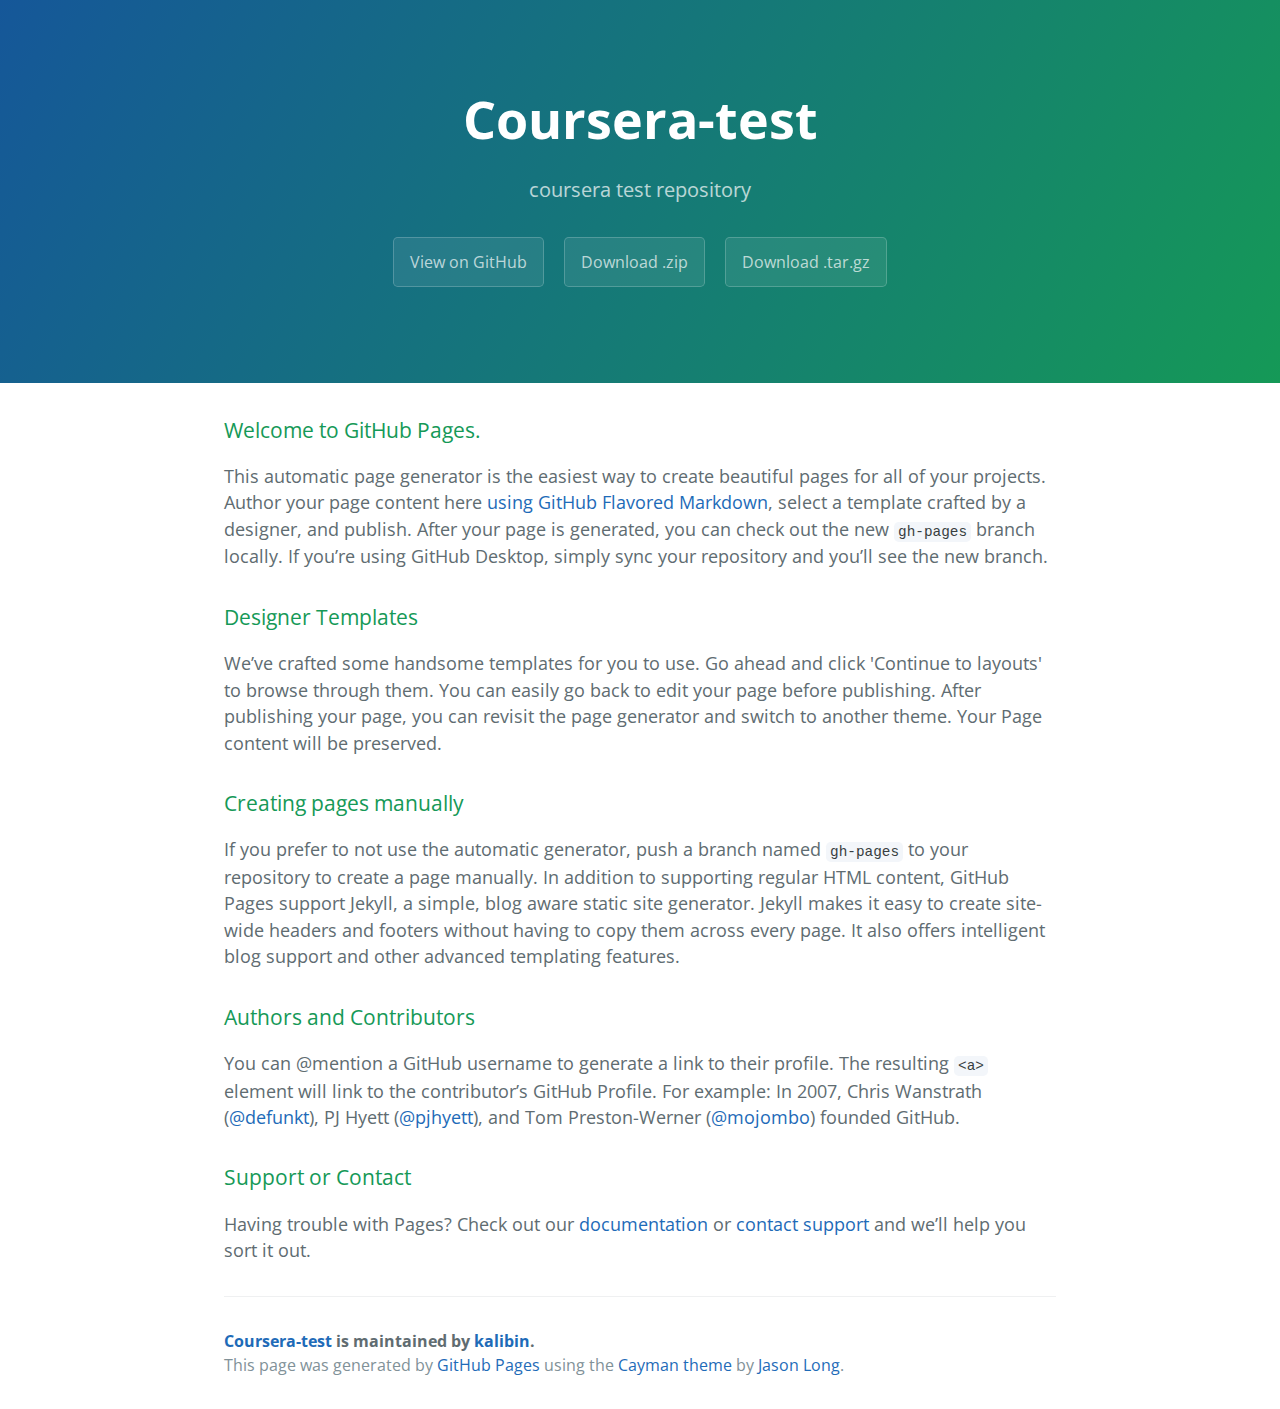
<file: index.html>
<!DOCTYPE html>
<html lang="en-us">
  <head>
    <meta charset="UTF-8">
    <title>Coursera-test by kalibin</title>
    <meta name="viewport" content="width=device-width, initial-scale=1">
    <link rel="stylesheet" type="text/css" href="stylesheets/normalize.css" media="screen">
    <link href='https://fonts.googleapis.com/css?family=Open+Sans:400,700' rel='stylesheet' type='text/css'>
    <link rel="stylesheet" type="text/css" href="stylesheets/stylesheet.css" media="screen">
    <link rel="stylesheet" type="text/css" href="stylesheets/github-light.css" media="screen">
  </head>
  <body>
    <section class="page-header">
      <h1 class="project-name">Coursera-test</h1>
      <h2 class="project-tagline">coursera test repository</h2>
      <a href="https://github.com/kalibin/coursera-test" class="btn">View on GitHub</a>
      <a href="https://github.com/kalibin/coursera-test/zipball/master" class="btn">Download .zip</a>
      <a href="https://github.com/kalibin/coursera-test/tarball/master" class="btn">Download .tar.gz</a>
    </section>

    <section class="main-content">
      <h3>
<a id="welcome-to-github-pages" class="anchor" href="#welcome-to-github-pages" aria-hidden="true"><span aria-hidden="true" class="octicon octicon-link"></span></a>Welcome to GitHub Pages.</h3>

<p>This automatic page generator is the easiest way to create beautiful pages for all of your projects. Author your page content here <a href="https://guides.github.com/features/mastering-markdown/">using GitHub Flavored Markdown</a>, select a template crafted by a designer, and publish. After your page is generated, you can check out the new <code>gh-pages</code> branch locally. If you’re using GitHub Desktop, simply sync your repository and you’ll see the new branch.</p>

<h3>
<a id="designer-templates" class="anchor" href="#designer-templates" aria-hidden="true"><span aria-hidden="true" class="octicon octicon-link"></span></a>Designer Templates</h3>

<p>We’ve crafted some handsome templates for you to use. Go ahead and click 'Continue to layouts' to browse through them. You can easily go back to edit your page before publishing. After publishing your page, you can revisit the page generator and switch to another theme. Your Page content will be preserved.</p>

<h3>
<a id="creating-pages-manually" class="anchor" href="#creating-pages-manually" aria-hidden="true"><span aria-hidden="true" class="octicon octicon-link"></span></a>Creating pages manually</h3>

<p>If you prefer to not use the automatic generator, push a branch named <code>gh-pages</code> to your repository to create a page manually. In addition to supporting regular HTML content, GitHub Pages support Jekyll, a simple, blog aware static site generator. Jekyll makes it easy to create site-wide headers and footers without having to copy them across every page. It also offers intelligent blog support and other advanced templating features.</p>

<h3>
<a id="authors-and-contributors" class="anchor" href="#authors-and-contributors" aria-hidden="true"><span aria-hidden="true" class="octicon octicon-link"></span></a>Authors and Contributors</h3>

<p>You can @mention a GitHub username to generate a link to their profile. The resulting <code>&lt;a&gt;</code> element will link to the contributor’s GitHub Profile. For example: In 2007, Chris Wanstrath (<a href="https://github.com/defunkt" class="user-mention">@defunkt</a>), PJ Hyett (<a href="https://github.com/pjhyett" class="user-mention">@pjhyett</a>), and Tom Preston-Werner (<a href="https://github.com/mojombo" class="user-mention">@mojombo</a>) founded GitHub.</p>

<h3>
<a id="support-or-contact" class="anchor" href="#support-or-contact" aria-hidden="true"><span aria-hidden="true" class="octicon octicon-link"></span></a>Support or Contact</h3>

<p>Having trouble with Pages? Check out our <a href="https://help.github.com/pages">documentation</a> or <a href="https://github.com/contact">contact support</a> and we’ll help you sort it out.</p>

      <footer class="site-footer">
        <span class="site-footer-owner"><a href="https://github.com/kalibin/coursera-test">Coursera-test</a> is maintained by <a href="https://github.com/kalibin">kalibin</a>.</span>

        <span class="site-footer-credits">This page was generated by <a href="https://pages.github.com">GitHub Pages</a> using the <a href="https://github.com/jasonlong/cayman-theme">Cayman theme</a> by <a href="https://twitter.com/jasonlong">Jason Long</a>.</span>
      </footer>

    </section>

  
  </body>
</html>
</file>
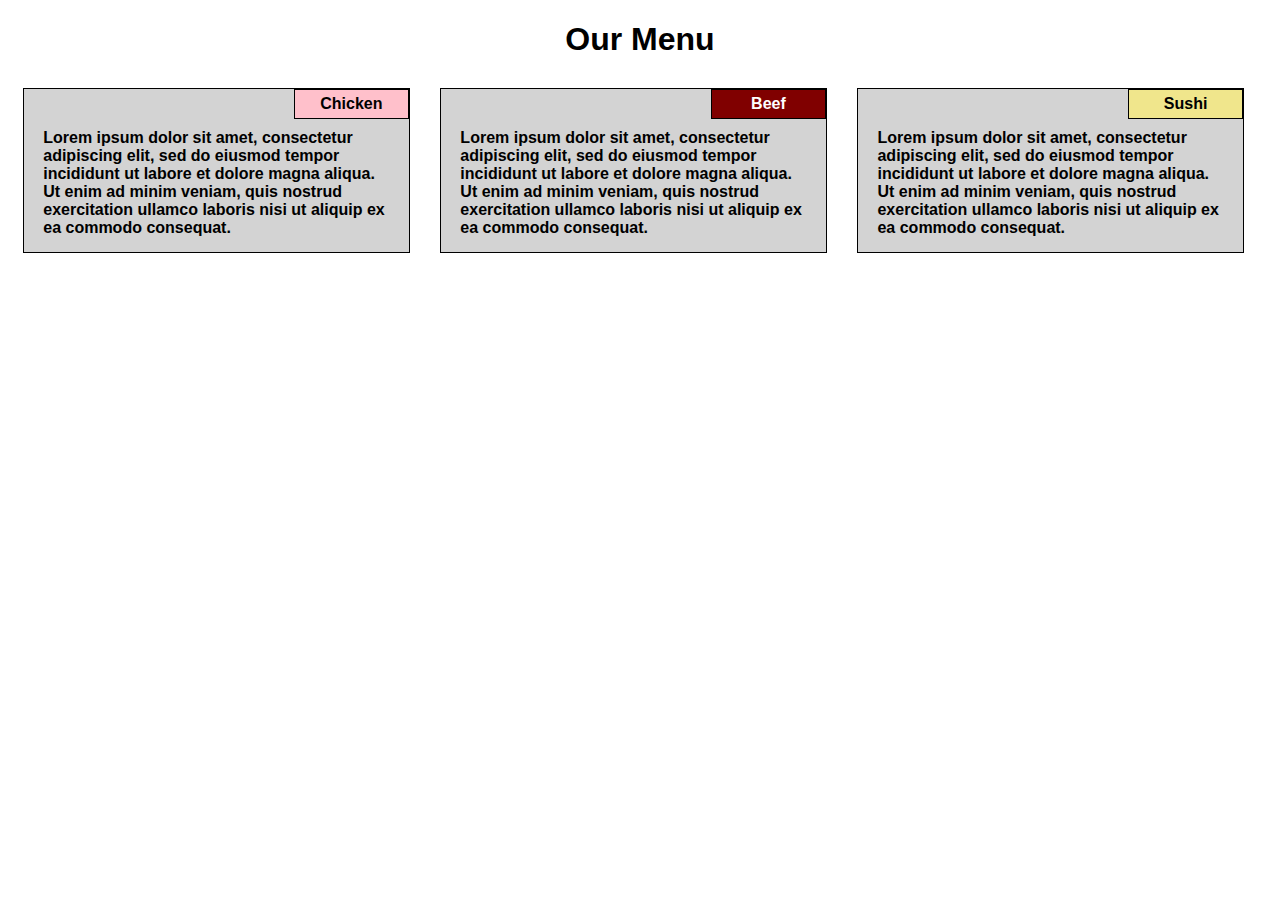
<file: module2-solution/index.html>
<!DOCTYPE html>
<html>
<head>
	<meta charset="utf-8">
	<title>Hello Coursera</title>
	<meta name="viewport" content="width=device-width, initial-scale=1">
	<link rel="stylesheet" type="text/css" href="style/style.css">
</head>
<body>
	<h1>Our Menu</h1>
	<div class="row">
		<div class="col-lg-4 col-md-6">
      		<section>
		        <div class="righter chicken">
					Chicken
				</div>
				<p>Lorem ipsum dolor sit amet, consectetur adipiscing elit, sed do eiusmod tempor incididunt ut labore et dolore magna aliqua. Ut enim ad minim veniam, quis nostrud exercitation ullamco laboris nisi ut aliquip ex ea commodo consequat.</p>
      		</section>
		</div>
		<div class="col-lg-4 col-md-6">
      		<section>
     			<div class="righter beef">
					Beef
				</div>
				<p>Lorem ipsum dolor sit amet, consectetur adipiscing elit, sed do eiusmod tempor incididunt ut labore et dolore magna aliqua. Ut enim ad minim veniam, quis nostrud exercitation ullamco laboris nisi ut aliquip ex ea commodo consequat.</p>
      		</section>
		</div>
		<div class="col-lg-4 col-md-12">
      		<section>
      			<div class="righter sushi">
					Sushi
				</div>
				<p>Lorem ipsum dolor sit amet, consectetur adipiscing elit, sed do eiusmod tempor incididunt ut labore et dolore magna aliqua. Ut enim ad minim veniam, quis nostrud exercitation ullamco laboris nisi ut aliquip ex ea commodo consequat.</p>
      		</section>
		</div>
	</div>
</body>
</html>
</file>
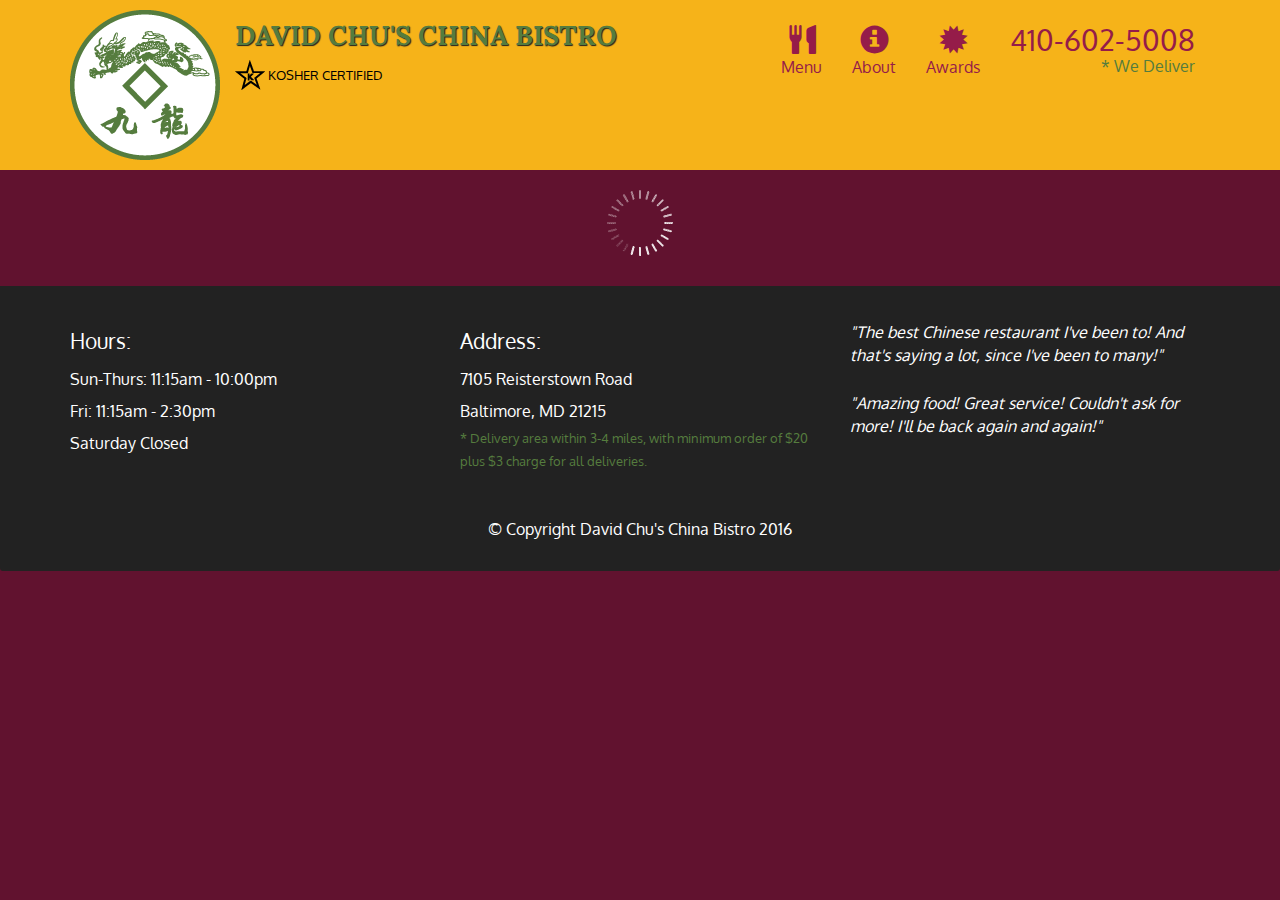
<file: module5-solution/index.html>
<!doctype html>
<html lang="en">
  <head>
    <meta charset="utf-8">
    <meta http-equiv="X-UA-Compatible" content="IE=edge">
    <meta name="viewport" content="width=device-width, initial-scale=1">
    <title>David Chu's China Bistro</title>
    <link rel="stylesheet" href="css/bootstrap.min.css">
    <link rel="stylesheet" href="css/styles.css">
    <link href='https://fonts.googleapis.com/css?family=Oxygen:400,300,700' rel='stylesheet' type='text/css'>
    <link href='https://fonts.googleapis.com/css?family=Lora' rel='stylesheet' type='text/css'>
  </head>
<body>
  <header>
    <nav id="header-nav" class="navbar navbar-default">
      <div class="container">
        <div class="navbar-header">
          <a href="index.html" class="pull-left visible-md visible-lg">
            <div id="logo-img" alt="Logo image"></div>
          </a>

          <div class="navbar-brand">
            <a href="index.html"><h1>David Chu's China Bistro</h1></a>
            <p>
              <img src="images/star-k-logo.png" alt="Kosher certification">
              <span>Kosher Certified</span>
            </p>
          </div>

          <button id="navbarToggle" type="button" class="navbar-toggle collapsed" data-toggle="collapse" data-target="#collapsable-nav" aria-expanded="false">
            <span class="sr-only">Toggle navigation</span>
            <span class="icon-bar"></span>
            <span class="icon-bar"></span>
            <span class="icon-bar"></span>
          </button>
        </div>
        
        <div id="collapsable-nav" class="collapse navbar-collapse">
           <ul id="nav-list" class="nav navbar-nav navbar-right">
            <li id="navHomeButton" class="visible-xs active">
              <a href="index.html">
                <span class="glyphicon glyphicon-home"></span> Home</a>
            </li>
            <li id="navMenuButton">
              <a href="#" onclick="$dc.loadMenuCategories();">
                <span class="glyphicon glyphicon-cutlery"></span><br class="hidden-xs"> Menu</a>
            </li>
            <li>
              <a href="#">
                <span class="glyphicon glyphicon-info-sign"></span><br class="hidden-xs"> About</a>
            </li>
            <li>
              <a href="#">
                <span class="glyphicon glyphicon-certificate"></span><br class="hidden-xs"> Awards</a>
            </li>
            <li id="phone" class="hidden-xs">
              <a href="tel:410-602-5008">
                <span>410-602-5008</span></a><div>* We Deliver</div>
            </li>
          </ul><!-- #nav-list -->
        </div><!-- .collapse .navbar-collapse -->
      </div><!-- .container -->
    </nav><!-- #header-nav -->
  </header>

  <div id="call-btn" class="visible-xs">
    <a class="btn" href="tel:410-602-5008">
    <span class="glyphicon glyphicon-earphone"></span>
    410-602-5008
    </a>
  </div>
  <div id="xs-deliver" class="text-center visible-xs">* We Deliver</div>

  <div id="main-content" class="container"></div>

  <footer class="panel-footer">
    <div class="container">
      <div class="row">
        <section id="hours" class="col-sm-4">
          <span>Hours:</span><br>
          Sun-Thurs: 11:15am - 10:00pm<br>
          Fri: 11:15am - 2:30pm<br>
          Saturday Closed
          <hr class="visible-xs">
        </section>
        <section id="address" class="col-sm-4">
          <span>Address:</span><br>
          7105 Reisterstown Road<br>
          Baltimore, MD 21215
          <p>* Delivery area within 3-4 miles, with minimum order of $20 plus $3 charge for all deliveries.</p>
          <hr class="visible-xs">
        </section>
        <section id="testimonials" class="col-sm-4">
          <p>"The best Chinese restaurant I've been to! And that's saying a lot, since I've been to many!"</p>
          <p>"Amazing food! Great service! Couldn't ask for more! I'll be back again and again!"</p>
        </section>
      </div>
      <div class="text-center">&copy; Copyright David Chu's China Bistro 2016</div>
    </div>
  </footer>

  <!-- jQuery (Bootstrap JS plugins depend on it) -->
  <script src="js/jquery-2.1.4.min.js"></script>
  <script src="js/bootstrap.min.js"></script>
  <script src="js/ajax-utils.js"></script>
  <script src="js/script.js"></script>
</body>
</html>
</file>
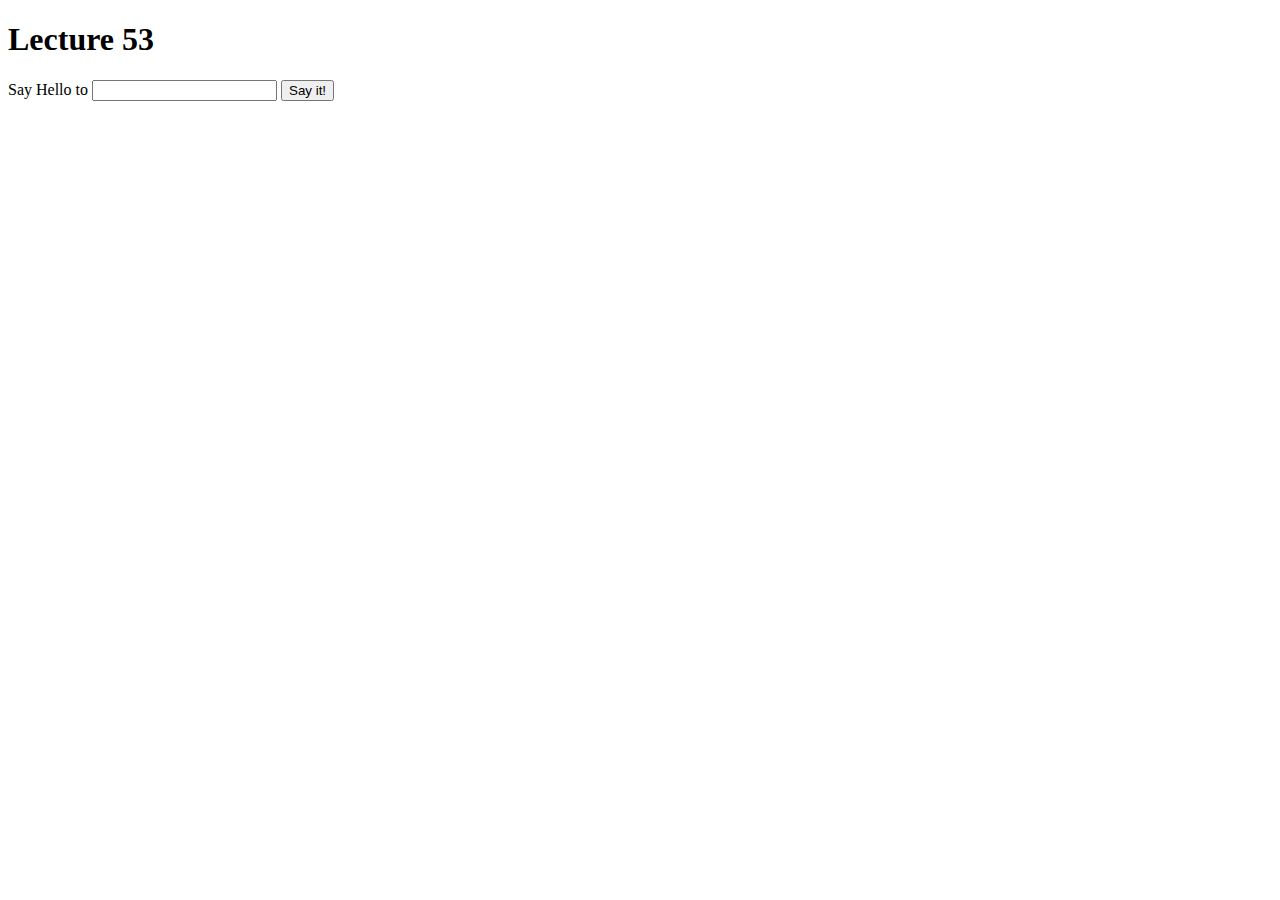
<file: module5/index.html>
<!DOCTYPE html>
<html lang="en">
<head>
<meta charset="utf-8">
	<title>Module 5</title>
</head>
<body>
	<h1 id="title">Lecture 53</h1>

	<p>
		Say Hello to
		<input type="text" id="name">
		<button>Say it!</button>
	</p>

	<div id="content"></div>


	<script type="text/javascript" src="js/script.js"></script>
</body>
</html>
</file>
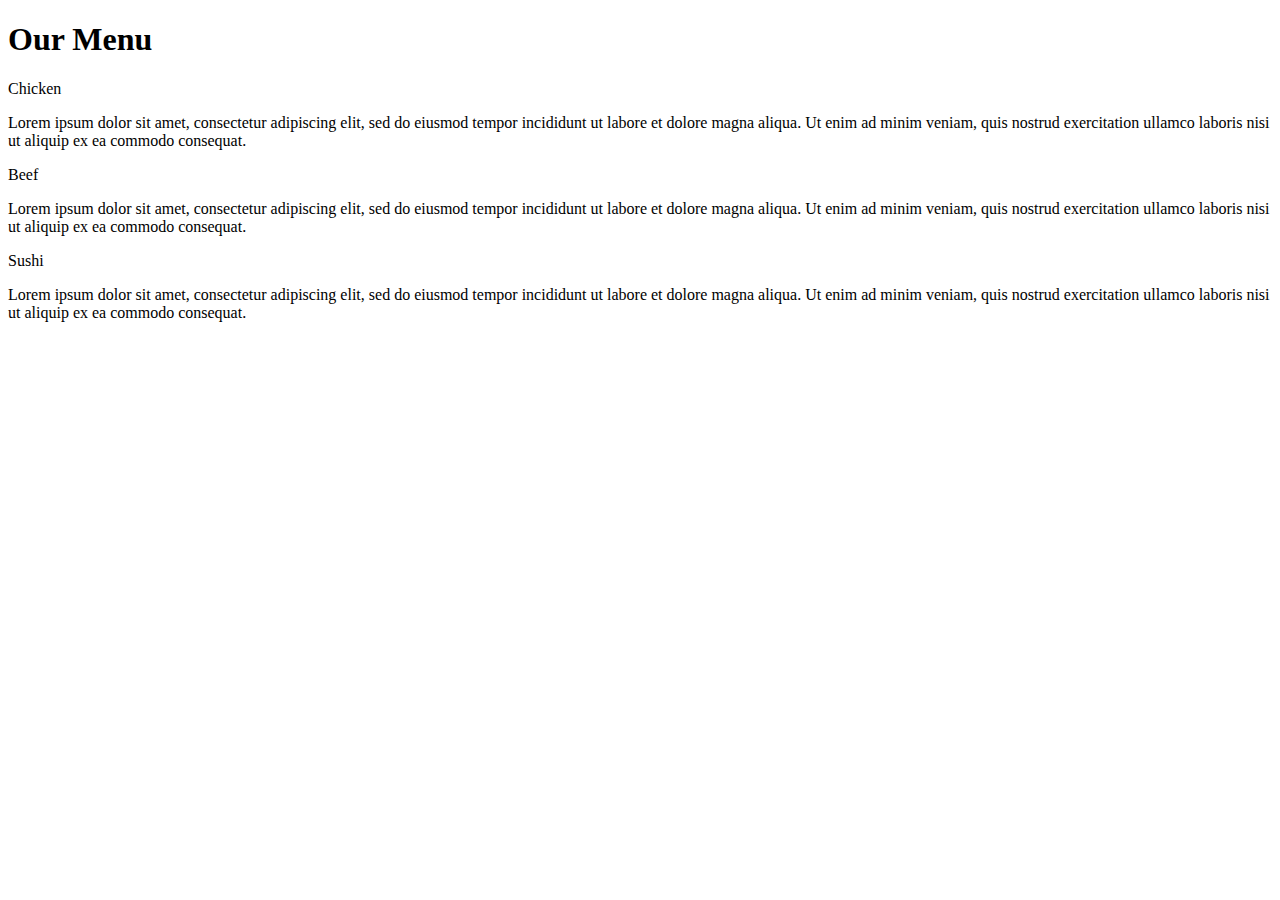
<file: site/index.html>
<!DOCTYPE html>
<html>
<head>
	<meta charset="utf-8">
	<title>Hello Coursera</title>
	<meta name="viewport" content="width=device-width, initial-scale=1">
</head>
<body>
	<h1>Our Menu</h1>
	<div class="row">
		<div class="col-lg-4 col-md-6">
			<div class="righter">
				Chicken
			</div>
			<p>Lorem ipsum dolor sit amet, consectetur adipiscing elit, sed do eiusmod tempor incididunt ut labore et dolore magna aliqua. Ut enim ad minim veniam, quis nostrud exercitation ullamco laboris nisi ut aliquip ex ea commodo consequat.</p>
		</div>
		<div class="col-lg-4 col-md-6">
			<div class="righter">
				Beef
			</div>
			<p>Lorem ipsum dolor sit amet, consectetur adipiscing elit, sed do eiusmod tempor incididunt ut labore et dolore magna aliqua. Ut enim ad minim veniam, quis nostrud exercitation ullamco laboris nisi ut aliquip ex ea commodo consequat.</p>
		</div>
		<div class="col-lg-4 col-md-12">
			<div class="righter">
				Sushi
			</div>
			<p>Lorem ipsum dolor sit amet, consectetur adipiscing elit, sed do eiusmod tempor incididunt ut labore et dolore magna aliqua. Ut enim ad minim veniam, quis nostrud exercitation ullamco laboris nisi ut aliquip ex ea commodo consequat.</p>
		</div>
	</div>
</body>
</html>
</file>
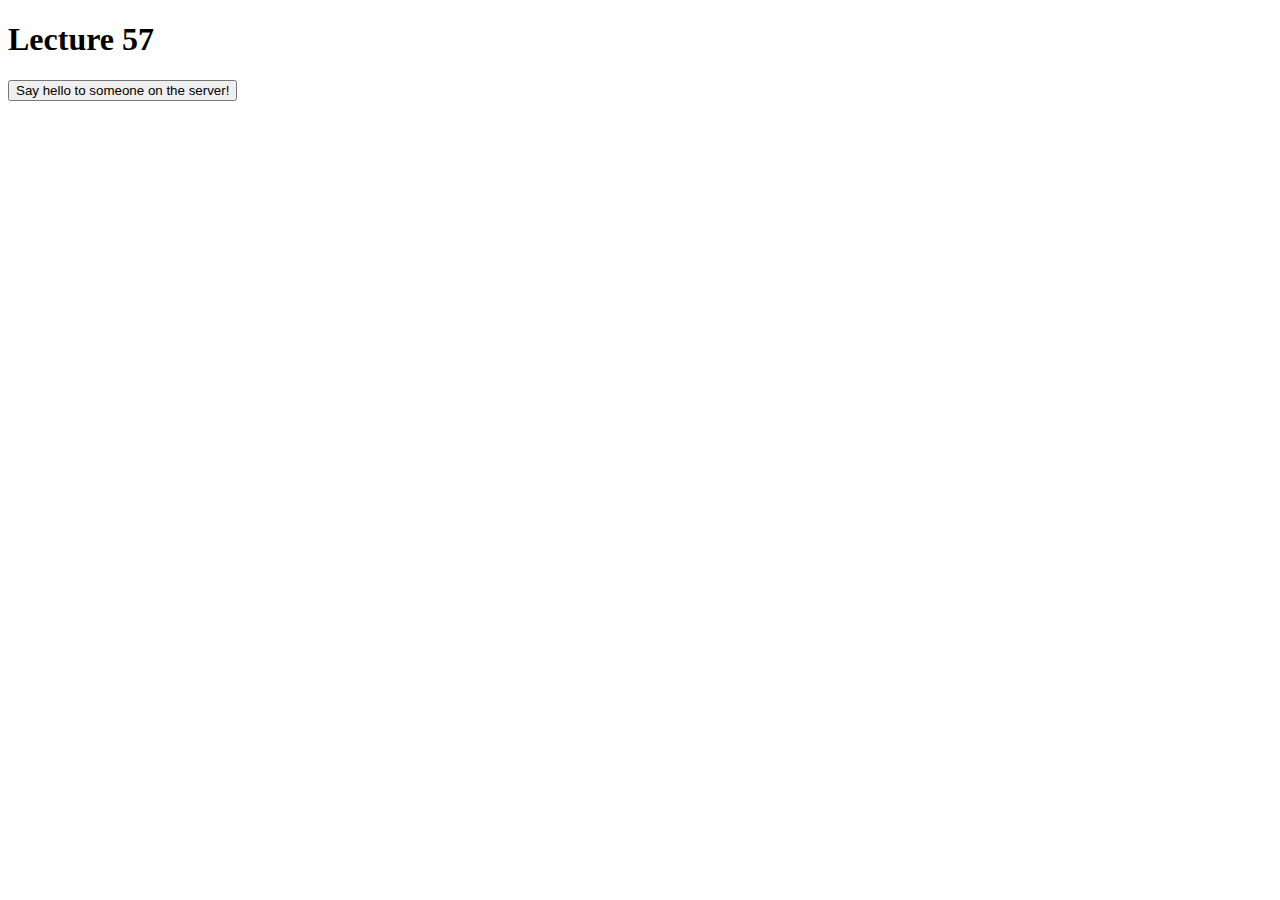
<file: module5/lect 57/index.html>
<!DOCTYPE html>
<html lang="en">
<head>
	<meta charset="utf-8">
	<title>Lecture 57</title>
	<script type="text/javascript" src="js/ajax-utils.js"></script>
	<script type="text/javascript" src="js/script.js"></script>
</head>
<body>
	<h1 id="title">Lecture 57</h1>

	<p>
		<button>Say hello to someone  on the server!</button>
	</p>

	<div id="content"></div>
</body>
</html>
</file>
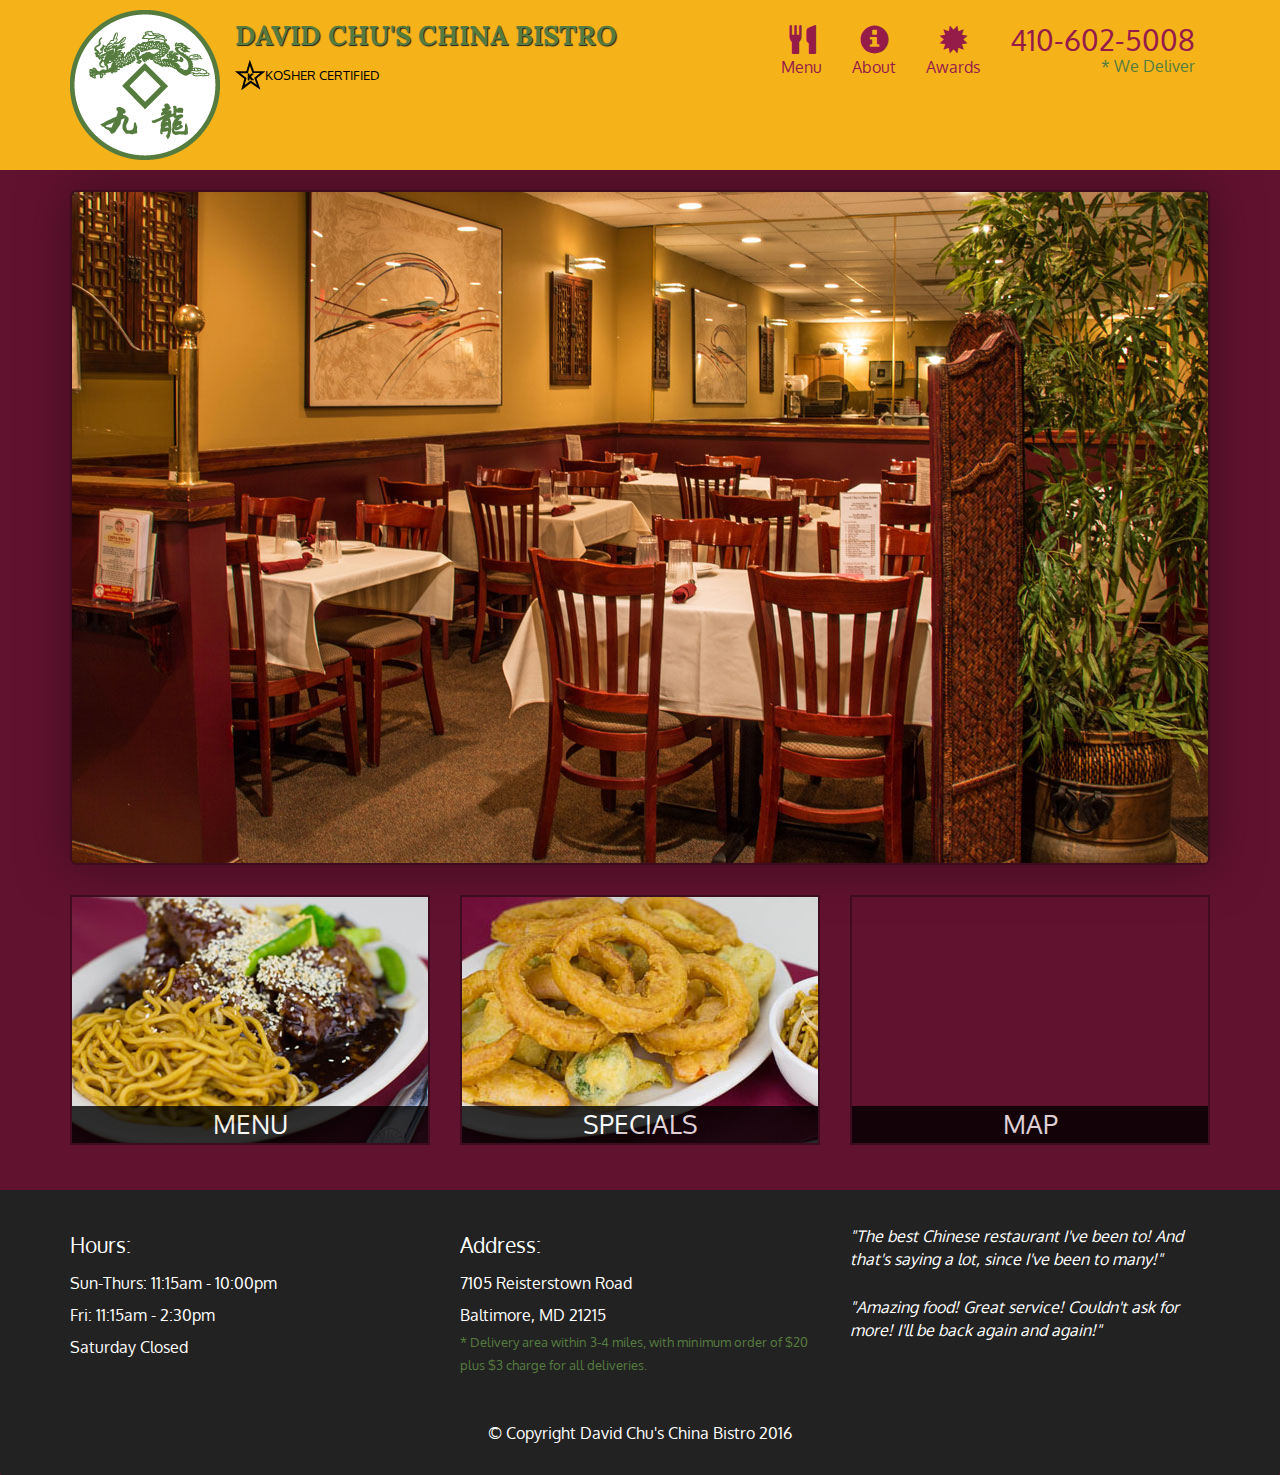
<file: module5/lect 59/after/index.html>
<!doctype html>
<html lang="en">
  <head>
    <meta charset="utf-8">
    <meta http-equiv="X-UA-Compatible" content="IE=edge">
    <meta name="viewport" content="width=device-width, initial-scale=1">
    <title>David Chu's China Bistro</title>
    <link rel="stylesheet" href="css/bootstrap.min.css">
    <link rel="stylesheet" href="css/styles.css">
    <link href='https://fonts.googleapis.com/css?family=Oxygen:400,300,700' rel='stylesheet' type='text/css'>
    <link href='https://fonts.googleapis.com/css?family=Lora' rel='stylesheet' type='text/css'>
  </head>
<body>

  <header>
    <nav id="header-nav" class="navbar navbar-default">
      <div class="container">
        <div class="navbar-header">
          <a href="index.html" class="pull-left visible-md visible-lg">
            <div id="logo-img" alt="Logo image"></div>
          </a>

          <div class="navbar-brand">
            <a href="index.html"><h1>David Chu's China Bistro</h1></a>
            <p><img src="images/star-k-logo.png" alt="Kosher certification"><span>Kosher Certified</span></p>
          </div>

          <button id="navbarToggle" type="button" class="navbar-toggle collapsed" data-toggle="collapse" data-target="#collapsable-nav" aria-expanded="false">
            <span class="sr-only">Toggle navigation</span>
            <span class="icon-bar"></span>
            <span class="icon-bar"></span>
            <span class="icon-bar"></span>
          </button>
        </div>

        <div id="collapsable-nav" class="collapse navbar-collapse">
          <ul id="nav-list" class="nav navbar-nav navbar-right">
          <li id="navHomeButton" class="visible-xs active">
            <a href="index.html">
              <span class="glyphicon glyphicon-home">
              </span>
              Home
            </a>
          </li>
            <li id="navMenuButton">
              <a href="#" onclick="$dc.loadMenuCategories();">
                <span class="glyphicon glyphicon-cutlery"></span>
                <br class="hidden-xs">
                 Menu
              </a>
            </li>
            <li>
              <a href="#">
                <span class="glyphicon glyphicon-info-sign"></span>
                <br class="hidden-xs">
                 About
              </a>
            </li>
            <li>
              <a href="#">
                <span class="glyphicon glyphicon-certificate"></span>
                <br class="hidden-xs">
                 Awards
              </a>
            </li>
            <li id="phone" class="hidden-xs">
              <a href="tel:410-602-5008">
                <span>410-602-5008</span>
              </a>
              <div>* We Deliver</div>
            </li>
          </ul>
        </div>
      </div>
    </nav>
  </header>

  <div id="call-btn" class="visible-xs">
    <a class="btn" href="tel:410-602-5008">
      <span class="glyphicon glyphicon-earphone"></span>
      410-602-5008
    </a>
  </div>
  <div id="xs-deliver" class="text-center visible-xs">* We Deliver</div>

  <div id="main-content" class="container"></div>

  <footer class="panel-footer">
    <div class="container">
      <div class="row">
        <section id="hours" class="col-sm-4">
          <span>Hours:</span><br>
          Sun-Thurs: 11:15am - 10:00pm<br>
          Fri: 11:15am - 2:30pm<br>
          Saturday Closed
          <hr class="visible-xs">
        </section>
        <section id="address" class="col-sm-4">
          <span>Address:</span><br>
          7105 Reisterstown Road<br>
          Baltimore, MD 21215
          <p>* Delivery area within 3-4 miles, with minimum order of $20 plus $3 charge for all deliveries.</p>
          <hr class="visible-xs">
        </section>
        <section id="testimonials" class="col-sm-4">
          <p>"The best Chinese restaurant I've been to! And that's saying a lot, since I've been to many!"</p>
          <p>"Amazing food! Great service! Couldn't ask for more! I'll be back again and again!"</p>
        </section>
      </div>
      <div class="text-center">&copy; Copyright David Chu's China Bistro 2016</div>
    </div>
  </footer>

  <!-- jQuery (Bootstrap JS plugins depend on it) -->
  <script src="js/jquery-3.1.1.min.js"></script>
  <script src="js/bootstrap.min.js"></script>
  <script src="js/ajax-utils.js"></script>
  <script src="js/script.js"></script>
</body>
</html>
</file>
<file: stylesheets/stylesheet.css>
* {
  box-sizing: border-box; }

body {
  padding: 0;
  margin: 0;
  font-family: "Open Sans", "Helvetica Neue", Helvetica, Arial, sans-serif;
  font-size: 16px;
  line-height: 1.5;
  color: #606c71; }

a {
  color: #1e6bb8;
  text-decoration: none; }
  a:hover {
    text-decoration: underline; }

.btn {
  display: inline-block;
  margin-bottom: 1rem;
  color: rgba(255, 255, 255, 0.7);
  background-color: rgba(255, 255, 255, 0.08);
  border-color: rgba(255, 255, 255, 0.2);
  border-style: solid;
  border-width: 1px;
  border-radius: 0.3rem;
  transition: color 0.2s, background-color 0.2s, border-color 0.2s; }
  .btn + .btn {
    margin-left: 1rem; }

.btn:hover {
  color: rgba(255, 255, 255, 0.8);
  text-decoration: none;
  background-color: rgba(255, 255, 255, 0.2);
  border-color: rgba(255, 255, 255, 0.3); }

@media screen and (min-width: 64em) {
  .btn {
    padding: 0.75rem 1rem; } }

@media screen and (min-width: 42em) and (max-width: 64em) {
  .btn {
    padding: 0.6rem 0.9rem;
    font-size: 0.9rem; } }

@media screen and (max-width: 42em) {
  .btn {
    display: block;
    width: 100%;
    padding: 0.75rem;
    font-size: 0.9rem; }
    .btn + .btn {
      margin-top: 1rem;
      margin-left: 0; } }

.page-header {
  color: #fff;
  text-align: center;
  background-color: #159957;
  background-image: linear-gradient(120deg, #155799, #159957); }

@media screen and (min-width: 64em) {
  .page-header {
    padding: 5rem 6rem; } }

@media screen and (min-width: 42em) and (max-width: 64em) {
  .page-header {
    padding: 3rem 4rem; } }

@media screen and (max-width: 42em) {
  .page-header {
    padding: 2rem 1rem; } }

.project-name {
  margin-top: 0;
  margin-bottom: 0.1rem; }

@media screen and (min-width: 64em) {
  .project-name {
    font-size: 3.25rem; } }

@media screen and (min-width: 42em) and (max-width: 64em) {
  .project-name {
    font-size: 2.25rem; } }

@media screen and (max-width: 42em) {
  .project-name {
    font-size: 1.75rem; } }

.project-tagline {
  margin-bottom: 2rem;
  font-weight: normal;
  opacity: 0.7; }

@media screen and (min-width: 64em) {
  .project-tagline {
    font-size: 1.25rem; } }

@media screen and (min-width: 42em) and (max-width: 64em) {
  .project-tagline {
    font-size: 1.15rem; } }

@media screen and (max-width: 42em) {
  .project-tagline {
    font-size: 1rem; } }

.main-content :first-child {
  margin-top: 0; }
.main-content img {
  max-width: 100%; }
.main-content h1, .main-content h2, .main-content h3, .main-content h4, .main-content h5, .main-content h6 {
  margin-top: 2rem;
  margin-bottom: 1rem;
  font-weight: normal;
  color: #159957; }
.main-content p {
  margin-bottom: 1em; }
.main-content code {
  padding: 2px 4px;
  font-family: Consolas, "Liberation Mono", Menlo, Courier, monospace;
  font-size: 0.9rem;
  color: #383e41;
  background-color: #f3f6fa;
  border-radius: 0.3rem; }
.main-content pre {
  padding: 0.8rem;
  margin-top: 0;
  margin-bottom: 1rem;
  font: 1rem Consolas, "Liberation Mono", Menlo, Courier, monospace;
  color: #567482;
  word-wrap: normal;
  background-color: #f3f6fa;
  border: solid 1px #dce6f0;
  border-radius: 0.3rem; }
  .main-content pre > code {
    padding: 0;
    margin: 0;
    font-size: 0.9rem;
    color: #567482;
    word-break: normal;
    white-space: pre;
    background: transparent;
    border: 0; }
.main-content .highlight {
  margin-bottom: 1rem; }
  .main-content .highlight pre {
    margin-bottom: 0;
    word-break: normal; }
.main-content .highlight pre, .main-content pre {
  padding: 0.8rem;
  overflow: auto;
  font-size: 0.9rem;
  line-height: 1.45;
  border-radius: 0.3rem; }
.main-content pre code, .main-content pre tt {
  display: inline;
  max-width: initial;
  padding: 0;
  margin: 0;
  overflow: initial;
  line-height: inherit;
  word-wrap: normal;
  background-color: transparent;
  border: 0; }
  .main-content pre code:before, .main-content pre code:after, .main-content pre tt:before, .main-content pre tt:after {
    content: normal; }
.main-content ul, .main-content ol {
  margin-top: 0; }
.main-content blockquote {
  padding: 0 1rem;
  margin-left: 0;
  color: #819198;
  border-left: 0.3rem solid #dce6f0; }
  .main-content blockquote > :first-child {
    margin-top: 0; }
  .main-content blockquote > :last-child {
    margin-bottom: 0; }
.main-content table {
  display: block;
  width: 100%;
  overflow: auto;
  word-break: normal;
  word-break: keep-all; }
  .main-content table th {
    font-weight: bold; }
  .main-content table th, .main-content table td {
    padding: 0.5rem 1rem;
    border: 1px solid #e9ebec; }
.main-content dl {
  padding: 0; }
  .main-content dl dt {
    padding: 0;
    margin-top: 1rem;
    font-size: 1rem;
    font-weight: bold; }
  .main-content dl dd {
    padding: 0;
    margin-bottom: 1rem; }
.main-content hr {
  height: 2px;
  padding: 0;
  margin: 1rem 0;
  background-color: #eff0f1;
  border: 0; }

@media screen and (min-width: 64em) {
  .main-content {
    max-width: 64rem;
    padding: 2rem 6rem;
    margin: 0 auto;
    font-size: 1.1rem; } }

@media screen and (min-width: 42em) and (max-width: 64em) {
  .main-content {
    padding: 2rem 4rem;
    font-size: 1.1rem; } }

@media screen and (max-width: 42em) {
  .main-content {
    padding: 2rem 1rem;
    font-size: 1rem; } }

.site-footer {
  padding-top: 2rem;
  margin-top: 2rem;
  border-top: solid 1px #eff0f1; }

.site-footer-owner {
  display: block;
  font-weight: bold; }

.site-footer-credits {
  color: #819198; }

@media screen and (min-width: 64em) {
  .site-footer {
    font-size: 1rem; } }

@media screen and (min-width: 42em) and (max-width: 64em) {
  .site-footer {
    font-size: 1rem; } }

@media screen and (max-width: 42em) {
  .site-footer {
    font-size: 0.9rem; } }
</file>
<file: stylesheets/github-light.css>
/*
The MIT License (MIT)

Copyright (c) 2016 GitHub, Inc.

Permission is hereby granted, free of charge, to any person obtaining a copy
of this software and associated documentation files (the "Software"), to deal
in the Software without restriction, including without limitation the rights
to use, copy, modify, merge, publish, distribute, sublicense, and/or sell
copies of the Software, and to permit persons to whom the Software is
furnished to do so, subject to the following conditions:

The above copyright notice and this permission notice shall be included in all
copies or substantial portions of the Software.

THE SOFTWARE IS PROVIDED "AS IS", WITHOUT WARRANTY OF ANY KIND, EXPRESS OR
IMPLIED, INCLUDING BUT NOT LIMITED TO THE WARRANTIES OF MERCHANTABILITY,
FITNESS FOR A PARTICULAR PURPOSE AND NONINFRINGEMENT. IN NO EVENT SHALL THE
AUTHORS OR COPYRIGHT HOLDERS BE LIABLE FOR ANY CLAIM, DAMAGES OR OTHER
LIABILITY, WHETHER IN AN ACTION OF CONTRACT, TORT OR OTHERWISE, ARISING FROM,
OUT OF OR IN CONNECTION WITH THE SOFTWARE OR THE USE OR OTHER DEALINGS IN THE
SOFTWARE.

*/

.pl-c /* comment */ {
  color: #969896;
}

.pl-c1 /* constant, variable.other.constant, support, meta.property-name, support.constant, support.variable, meta.module-reference, markup.raw, meta.diff.header */,
.pl-s .pl-v /* string variable */ {
  color: #0086b3;
}

.pl-e /* entity */,
.pl-en /* entity.name */ {
  color: #795da3;
}

.pl-smi /* variable.parameter.function, storage.modifier.package, storage.modifier.import, storage.type.java, variable.other */,
.pl-s .pl-s1 /* string source */ {
  color: #333;
}

.pl-ent /* entity.name.tag */ {
  color: #63a35c;
}

.pl-k /* keyword, storage, storage.type */ {
  color: #a71d5d;
}

.pl-s /* string */,
.pl-pds /* punctuation.definition.string, string.regexp.character-class */,
.pl-s .pl-pse .pl-s1 /* string punctuation.section.embedded source */,
.pl-sr /* string.regexp */,
.pl-sr .pl-cce /* string.regexp constant.character.escape */,
.pl-sr .pl-sre /* string.regexp source.ruby.embedded */,
.pl-sr .pl-sra /* string.regexp string.regexp.arbitrary-repitition */ {
  color: #183691;
}

.pl-v /* variable */ {
  color: #ed6a43;
}

.pl-id /* invalid.deprecated */ {
  color: #b52a1d;
}

.pl-ii /* invalid.illegal */ {
  color: #f8f8f8;
  background-color: #b52a1d;
}

.pl-sr .pl-cce /* string.regexp constant.character.escape */ {
  font-weight: bold;
  color: #63a35c;
}

.pl-ml /* markup.list */ {
  color: #693a17;
}

.pl-mh /* markup.heading */,
.pl-mh .pl-en /* markup.heading entity.name */,
.pl-ms /* meta.separator */ {
  font-weight: bold;
  color: #1d3e81;
}

.pl-mq /* markup.quote */ {
  color: #008080;
}

.pl-mi /* markup.italic */ {
  font-style: italic;
  color: #333;
}

.pl-mb /* markup.bold */ {
  font-weight: bold;
  color: #333;
}

.pl-md /* markup.deleted, meta.diff.header.from-file */ {
  color: #bd2c00;
  background-color: #ffecec;
}

.pl-mi1 /* markup.inserted, meta.diff.header.to-file */ {
  color: #55a532;
  background-color: #eaffea;
}

.pl-mdr /* meta.diff.range */ {
  font-weight: bold;
  color: #795da3;
}

.pl-mo /* meta.output */ {
  color: #1d3e81;
}
</file>
<file: module2-solution/style/style.css>
*{
	box-sizing: border-box;
}
body{
	font-family: "Helvetica", sans-serif;
  	font-weight: bold;
}
	h1{
		text-align: center;
		margin-bottom: 15px;
	}
	.row > div{
	  	padding: 15px;
	}
		section{
			background: lightgrey;
			border: 1px solid black;
		}
			.righter{
				float: right;
				width: 30%;
	      		padding: 5px 0px;
				border: 1px solid black;
	      		text-align: center;
	      		margin-bottom: 10px;
			}
			.chicken{
				background: pink;
			}
			.beef{
				background: maroon;
				color: white;
			}
			.sushi{
			 	background: khaki;
			}
			p{
				width: 90%;
				margin: 15px auto;
				clear: both;
			}
/* Simple Responsive Framework */
.row{
  width: 100%;
}
/***** Large device only *****/
@media(min-width: 992px){
	.col-lg-1, .col-lg-2, .col-lg-3, .col-lg-4, .col-lg-5, .col-lg-6, .col-lg-7, .col-lg-8, .col-lg-9, .col-lg-10, .col-lg-11, .col-lg-12{
	float: left;
	}
	.col-lg-1{
	  width: 8.33%;
	}
	.col-lg-2{
	  width: 16.66%;
	}
	.col-lg-3{
	  width: 25%;
	}
	.col-lg-4{
	  width: 33%;
	}
	  .col-lg-5{
	  width: 41.66%;
	}
	  .col-lg-6{
	  width: 50%;
	}
	  .col-lg-7{
	  width: 58.33%;
	}
	  .col-lg-8{
	  width: 66.66%;
	}
	  .col-lg-9{
	  width: 74.99%;
	}
	  .col-lg-10{
	  width: 83.33%;
	}
	  .col-lg-11{
	  width: 91.66%;
	}
	  .col-lg-12{
	  width: 100%;
	}
}
/***** Medium device only *****/
@media(min-width: 768px) and (max-width: 991px){
	.col-md-1, .col-md-2, .col-md-3, .col-md-4, .col-md-5, .col-md-6, .col-md-7, .col-md-8, .col-md-9, .col-md-10, .col-md-11, .col-md-12{
	float: left;
	}
	.col-md-1{
	  width: 8.33%;
	}
	.col-md-2{
	  width: 16.66%;
	}
	.col-md-3{
	  width: 25%;
	}
	.col-md-4{
	  width: 33%;
	}
	  .col-md-5{
	  width: 41.66%;
	}
	  .col-md-6{
	  width: 50%;
	}
	  .col-md-7{
	  width: 58.33%;
	}
	  .col-md-8{
	  width: 66.66%;
	}
	  .col-md-9{
	  width: 74.99%;
	}
	  .col-md-10{
	  width: 83.33%;
	}
	  .col-md-11{
	  width: 91.66%;
	}
	  .col-md-12{
	  width: 100%;
	}
}
</file>
<file: module5-solution/css/styles.css>
body {
  font-size: 16px;
  color: #fff;
  background-color: #61122f;
  font-family: 'Oxygen', sans-serif;
}

/** HEADER **/
#header-nav {
  background-color: #f6b319;
  border-radius: 0;
  border: 0;
}

#logo-img {
  background: url('../images/restaurant-logo_large.png') no-repeat;
  width: 150px;
  height: 150px;
  margin: 10px 15px 10px 0;
}

.navbar-brand {
  padding-top: 25px;
}
.navbar-brand h1 { /* Restaurant name */
  font-family: 'Lora', serif;
  color: #557c3e;
  font-size: 1.5em;
  text-transform: uppercase;
  font-weight: bold;
  text-shadow: 1px 1px 1px #222;
  margin-top: 0;
  margin-bottom: 0;
  line-height: .75;
}
.navbar-brand a:hover, .navbar-brand a:focus {
  text-decoration: none;
}
.navbar-brand p { /* Kosher cert */
  color: #000;
  text-transform: uppercase;
  font-size: .7em;
  margin-top: 15px;
}
.navbar-brand p span { /* Star-K */
  vertical-align: middle;
}

#nav-list {
  margin-top: 10px;
}
#nav-list a {
  color: #951C49;
  text-align: center;
}
#nav-list a:hover {
  background: #E7E7E7;
}
#nav-list a span {
  font-size: 1.8em;
}

#phone {
  margin-top: 5px;
}
#phone a { /* Phone number */
  text-align: right;
  padding-bottom: 0;
}
#phone div { /* We Deliver */
  color: #557c3e;
  text-align: right;
  padding-right: 15px;
}

.navbar-header button.navbar-toggle, .navbar-header .icon-bar {
  border: 1px solid #61122f;
}
.navbar-header button.navbar-toggle {
  clear: both;
  margin-top: -30px;
}
/* END HEADER */

/* FOOTER */
.panel-footer {
  margin-top: 30px;
  padding-top: 35px;
  padding-bottom: 30px;
  background-color: #222;
  border-top: 0;
}
.panel-footer div.row {
  margin-bottom: 35px;
}
#hours, #address {
  line-height: 2;
}
#hours > span, #address > span {
  font-size: 1.3em;
}
#address p {
  color: #557c3e;
  font-size: .8em;
  line-height: 1.8;
}
#testimonials {
  font-style: italic;
}
#testimonials p:nth-child(2) {
  margin-top: 25px;
}
/* END FOOTER */



/* HOME PAGE */
.container .jumbotron {
  box-shadow: 0 0 50px #3F0C1F;
  border: 2px solid #3F0C1F;
}

#menu-tile, #specials-tile, #map-tile {
  height: 250px;
  width: 100%;
  margin-bottom: 15px;
  position: relative;
  border: 2px solid #3F0C1F;
  overflow: hidden;
}
#menu-tile:hover, #specials-tile:hover, #map-tile:hover {
  box-shadow: 0 1px 5px 1px #cccccc;
}
#menu-tile {
  background: url('../images/menu-tile.jpg') no-repeat;
  background-position: center;
}
#specials-tile {
  background: url('../images/specials-tile.jpg') no-repeat;
  background-position: center;
}
#menu-tile span, #specials-tile span, #map-tile span {
  position: absolute;
  bottom: 0;
  right: 0;
  width: 100%;
  text-align: center;
  font-size: 1.6em;
  text-transform: uppercase;
  background-color: #000;
  color: #fff;
  opacity: .8;
}
/* END HOME PAGE */

/* MENU CATEGORIES PAGE */
.category-tile { 
  position: relative;
  border: 2px solid #3F0C1F;
  overflow: hidden;
  width: 200px;
  height: 200px;
  margin: 0 auto 15px;
}
.category-tile span {
  position: absolute;
  bottom: 0;
  right: 0;
  width: 100%;
  text-align: center;
  font-size: 1.2em;
  text-transform: uppercase;
  background-color: #000;
  color: #fff;
  opacity: .8;
}
.category-tile:hover {
  box-shadow: 0 1px 5px 1px #cccccc;
}

#menu-categories-title + div {
  margin-bottom: 50px;
}
/* END MENU CATEGORIES PAGE */

/* SINGLE CATEGORY PAGE */
.menu-item-tile {
  margin-bottom: 25px;
}
.menu-item-tile hr {
  width: 80%;
}
.menu-item-tile .menu-item-price {
  font-size: 1.1em;
  text-align: right;
  margin-top: -15px;
  margin-right: -15px;
}
.menu-item-tile .menu-item-price span {
  font-size: .6em;
}
.menu-item-photo {
  position: relative;
  border: 2px solid #3F0C1F; 
  overflow: hidden;
  padding: 0;
  margin-right: -15px;
  margin-left: auto;
  margin-bottom: 20px;
  max-width: 250px;
}
.menu-item-photo div {
  position: absolute;
  bottom: 0;
  right: 0;
  width: 80px;
  background-color: #557c3e;
  text-align: center;
}
.menu-item-description {
  padding-right: 30px;
}
h3.menu-item-title {
  margin: 0 0 10px;
}
.menu-item-details {
  font-size: .9em;
  font-style: italic;
}
/* END SINGLE CATEGORY PAGE */


/********** Large devices only **********/
@media (min-width: 1200px) {
  .container .jumbotron {
    background: url('../images/jumbotron_1200.jpg') no-repeat;
    height: 675px;
  }
}

/********** Medium devices only **********/
@media (min-width: 992px) and (max-width: 1199px) {
  /* Header */
  #logo-img {
    background: url('../images/restaurant-logo_medium.png') no-repeat;
    width: 100px;
    height: 100px;
    margin: 5px 5px 5px 0;
  }
  /* End Header */

  /* Home Page */
  .container .jumbotron {
    background: url('../images/jumbotron_992.jpg') no-repeat;
    height: 558px;
  }
  /* End Home Page */
}

/********** Small devices only **********/
@media (min-width: 768px) and (max-width: 991px) {
  /* Home Page */
  .container .jumbotron {
    background: url('../images/jumbotron_768.jpg') no-repeat;
    height: 432px;
  }
  /* End Home Page */
}

/********** Extra small devices only **********/
@media (max-width: 767px) {
  /* Header */
  .navbar-brand {
    padding-top: 10px;
    height: 80px;
  }
  .navbar-brand h1 { /* Restaurant name */
    padding-top: 10px;
    font-size: 5vw; /* 1vw = 1% of viewport width */
  }
  .navbar-brand p { /* Kosher cert */
    font-size: .6em;
    margin-top: 12px;
  }
  .navbar-brand p img { /* Star-K */
    height: 20px;
  }

  #collapsable-nav a { /* Collapsed nav menu text */
    font-size: 1.2em;
  }
  #collapsable-nav a span { /* Collapsed nav menu glyph */
    font-size: 1em;
    margin-right: 5px;
  }

  #call-btn > a {
    font-size: 1.5em;
    display: block;
    margin: 0 20px;
    padding: 10px;
    border: 2px solid #fff;
    background-color: #f6b319;
    color: #951c49;
  }
  #xs-deliver {
    margin-top: 5px;
    font-size: .7em;
    letter-spacing: .1em;
    text-transform: uppercase;
  }
  /* End Header */

  /* Footer */
  .panel-footer section {
    margin-bottom: 30px;
    text-align: center;
  }
  .panel-footer section:nth-child(3) {
    margin-bottom: 0; /* margin already exists on the whole row */
  }
  .panel-footer section hr {
    width: 50%;
  }
  /* End Footer */

  /* Home Page */
  .container .jumbotron {
    margin-top: 30px;
    padding: 0;
  }
  #menu-tile, #specials-tile {
    width: 360px;
    margin: 0 auto 15px;
  }

  .menu-item-photo {
    margin-right: auto;
  }
  .menu-item-tile .menu-item-price {
    text-align: center;
  }
  .menu-item-description {
    text-align: center;;
  }
}


/********** Super extra small devices Only :-) (e.g., iPhone 4) **********/
@media (max-width: 479px) {
  /* Header */
  .navbar-brand h1 { /* Restaurant name */
    padding-top: 5px;
    font-size: 6vw;
  }
  /* End Header */
  
  /* Home page */
  #menu-tile, #specials-tile {
    width: 280px;
    margin: 0 auto 15px;
  }

  .col-xxs-12 {
    position: relative;
    min-height: 1px;
    padding-right: 15px;
    padding-left: 15px;
    float: left;
    width: 100%;
  }
}
</file>
<file: module5/lect 59/after/css/styles.css>
body{
	font-size: 16px;
	color: #fff;
	background-color: #61122f;
	font-family: 'Oxygen', sans-serif;
}

/** HEADER **/
#header-nav{
	background-color: #f6b319;
	border-radius: 0;
	border: 0;
}
#logo-img{
	background: url('../images/restaurant-logo_large.png') no-repeat;
	width: 150px;
	height: 150px;
	margin: 10px 15px 10px 0px;
}

.navbar-brand{
	padding-top: 25px;
}

.navbar-brand h1{
	font-family: 'Lora', serif;
	color: #557c3e;
	font-size: 1.5em;
	text-transform: uppercase;
	font-weight: bold;
	text-shadow: 1px 1px 1px #222;
	margin-top: 0px;
	margin-bottom: 0px;
	line-height: .75;
}
.navbar-brand a:hover, .navbar-brand a:focus{
	text-decoration: none;
}
.navbar-brand p{
	color: #000;
	text-transform: uppercase;
	font-size: .7em;
	margin-top: 15px;
}
.navbar-brand p span{
	vertical-align: middle;
}

#nav-list{
	margin-top: 10px;
}
#nav-list a{
	color: #951c49;
	text-align: center;
}
#nav-list a:hover{
	background: #e7e7e7;
}
#nav-list a span{
	font-size: 1.8em;
}

#phone{
	margin-top: 5px;
}
#phone a{
	text-align: right;
	padding-bottom: 0;
}
#phone div{
	color: #557c3e;
	text-align: right;
	padding-right: 15px;
}

.navbar-header button.navbar-toggle, .navbar-header .icon-bar{
	border: 1px solid #61122f;
}
.navbar-header button.navbar-toggle{
	clear: both;
	margin-top: -30px;
}
/** END HEADER **/

/** FOOTER **/
.panel-footer{
	margin-top: 30px;
	padding-top: 35px;
	padding-bottom: 30px;
	background-color: #222;
	border-top: 0;
}
.panel-footer div.row{
	margin-bottom: 35px;
}
#hours, #address{
	line-height: 2;
}
#hours > span, #address > span{
	font-size: 1.3em;
}
#address p{
	color: #557c3e;
	font-size: .8em;
	line-height: 1.8;
}
#testimonials{
	font-style: italic;
}
#testimonials p:nth-child(2){
	margin-top: 25px;
}
/** END FOOTER **/

/** HOME PAGE **/
.container .jumbotron{
	box-shadow: 0 0 50px #3f0c1f;
	border: 2px solid #3f0c1f;
}

#menu-tile, #special-tile, #map-tile{
	height: 250px;
	width: 100%;
	margin-bottom: 15px;
	position: relative;
	border: 2px solid #3f0c1f;
	overflow: hidden;
}
#menu-tile:hover, #special-tile:hover, #map-tile:hover{
	box-shadow: 0 1px 5px 1px #cccccc;
}
#menu-tile{
	background: url('../images/menu-tile.jpg') no-repeat;
	background-position: center;
}
#special-tile{
	background: url('../images/specials-tile.jpg') no-repeat;
	background-position: center;
}
#menu-tile span, #special-tile span, #map-tile span{
	position: absolute;
	bottom: 0;
	right: 0;
	width: 100%;
	text-align: center;
	font-size: 1.6em;
	text-transform: uppercase;
	background-color: #000;
	color: #fff;
	opacity: .8;
}
/** END HOME PAGE **/

/** MENU CATEGORIES PAGE **/
.category-tile{
	position: relative;
	border: 2px solid #3f0c1f;
	overflow: hidden;
	width: 200px;
	height: 200px;
	margin: 0 auto 15px;
}
.category-tile span{
	position: absolute;
	bottom: 0;
	right: 0;
	width: 100%;
	text-align: center;
	font-size: 1.2em;
	text-transform: uppercase;
	background-color: #000;
	color: #fff;
	opacity: .8;
}
.category-tile:hover{
	box-shadow: 0 1px 5px 1px #cccccc;
}
#menu-categories-title + div{
	margin-bottom: 50px;
}
/** END MENU CATEGORIES PAGE **/

/** SINGLE CATEGORY PAGE **/
.menu-item-tile{
	margin-bottom: 25px;
}
.menu-item-tile hr{
	width: 80%;
}
.menu-item-tile .menu-item-price{
	font-size: 1.1em;
	text-align: right;
	margin-top: -15px;
	margin-right: -15px;
}
.menu-item-tile .menu-item-price span{
	font-size: .6em;
}

.menu-item-photo{
	position: relative;
	border: 2px solid #3f0c1f;
	overflow: hidden;
	padding: 0;
	margin-right: -15px;
	margin-left: auto;
	margin-bottom: 20px;
	max-width: 250px;
}
.menu-item-photo div{
	position: absolute;
	bottom: 0;
	right: 0;
	width: 80px;
	background-color: #557c3e;
	text-align: center;
}

.menu-item-description{
	padding-right: 30px;
}
h3.menu-item-title{
	margin: 0 0 10px;
}
.menu-item-details{
	font-size: .9em;
	font-style: italic;
}
/** END SINGLE CATEGORY PAGE **/

/** Large Device Only **/
@media (min-width: 1200px){
	.container .jumbotron{
		background: url('../images/jumbotron_1200.jpg') no-repeat;
		height: 675px;
	}
}

/** Medium Device Only **/
@media (min-width: 992px) and (max-width: 1199px){
	#logo-img{
		background: url('../images/restaurant-logo_medium.png') no-repeat;
		width: 100px;
		height: 100px;
		margin: 5px 5px 5px 0;
	}

	.container .jumbotron{
		background: url('../images/jumbotron_992.jpg') no-repeat;
		height: 558px;
	}
}

/** Small Device Only **/
@media (min-width: 768px) and (max-width: 991px){
	.container .jumbotron{
		background: url('../images/jumbotron_768.jpg') no-repeat;
		height: 432px;
	}
}

/** Extra Small Device Only **/
@media (max-width: 767px){
	.navbar-brand{
		padding-top: 10px;
		height: 80px;
	}
	.navbar-brand h1{
		padding-top: 10px;
		font-size: 5vw;
	}
	.navbar-brand p{
		font-size: .6em;
		margin-top: 12px;
	}
	.navbar-brand p img{
		height: 20px;
	}

	#collapsable-nav a{
		font-size: 1.2em;
	}
	#collapsable-nav a span{
		font-size: 1em;
		margin-right: 5px;
	}

	#call-btn > a{
		font-size: 1.5em;
		display: block;
		margin: 0 20px;
		padding: 10px;
		border: 2px solid #fff;
		background-color: #f6b319;
		color: #951c49;
	}
	#xs-deliver{
		margin-top: 5px;
		font-size: .7em;
		letter-spacing: .1em;
		text-transform: uppercase;
	}

	.panel-footer section{
		margin-bottom: 30px;
		text-align: center;
	}
	.panel-footer section:nth-child(3){
		margin-bottom: 0;
	}
	.panel-footer section hr{
		width: 50%;
	}

	.container .jumbotron{
		margin-top: 30px;
		padding: 0;
	}

	#menu-tile, #special-tile{
		width: 360px;
		margin: 0 auto 15px;
	}

	.menu-item-photo{
		margin-right: auto;
	}
	.menu-item-tile .menu-item-price{
		text-align: center;
	}
	.menu-item-description{
		text-align: center;
	}
}

/** Super Extra Small Device Only **/
@media (max-width: 479px){
	.navbar-brand h1{
		padding-top: 5px;
		font-size: 6vw;
	}

	#menu-tile, #special-tile{
		width: 280px;
		margin: 0 auto 15px;
	}

	.col-xxs-12{
		position: relative;
		min-height: 1px;
		padding-right: 15px;
		padding-left: 15px;
		float: left;
		width: 100%;
	}
}
</file>
